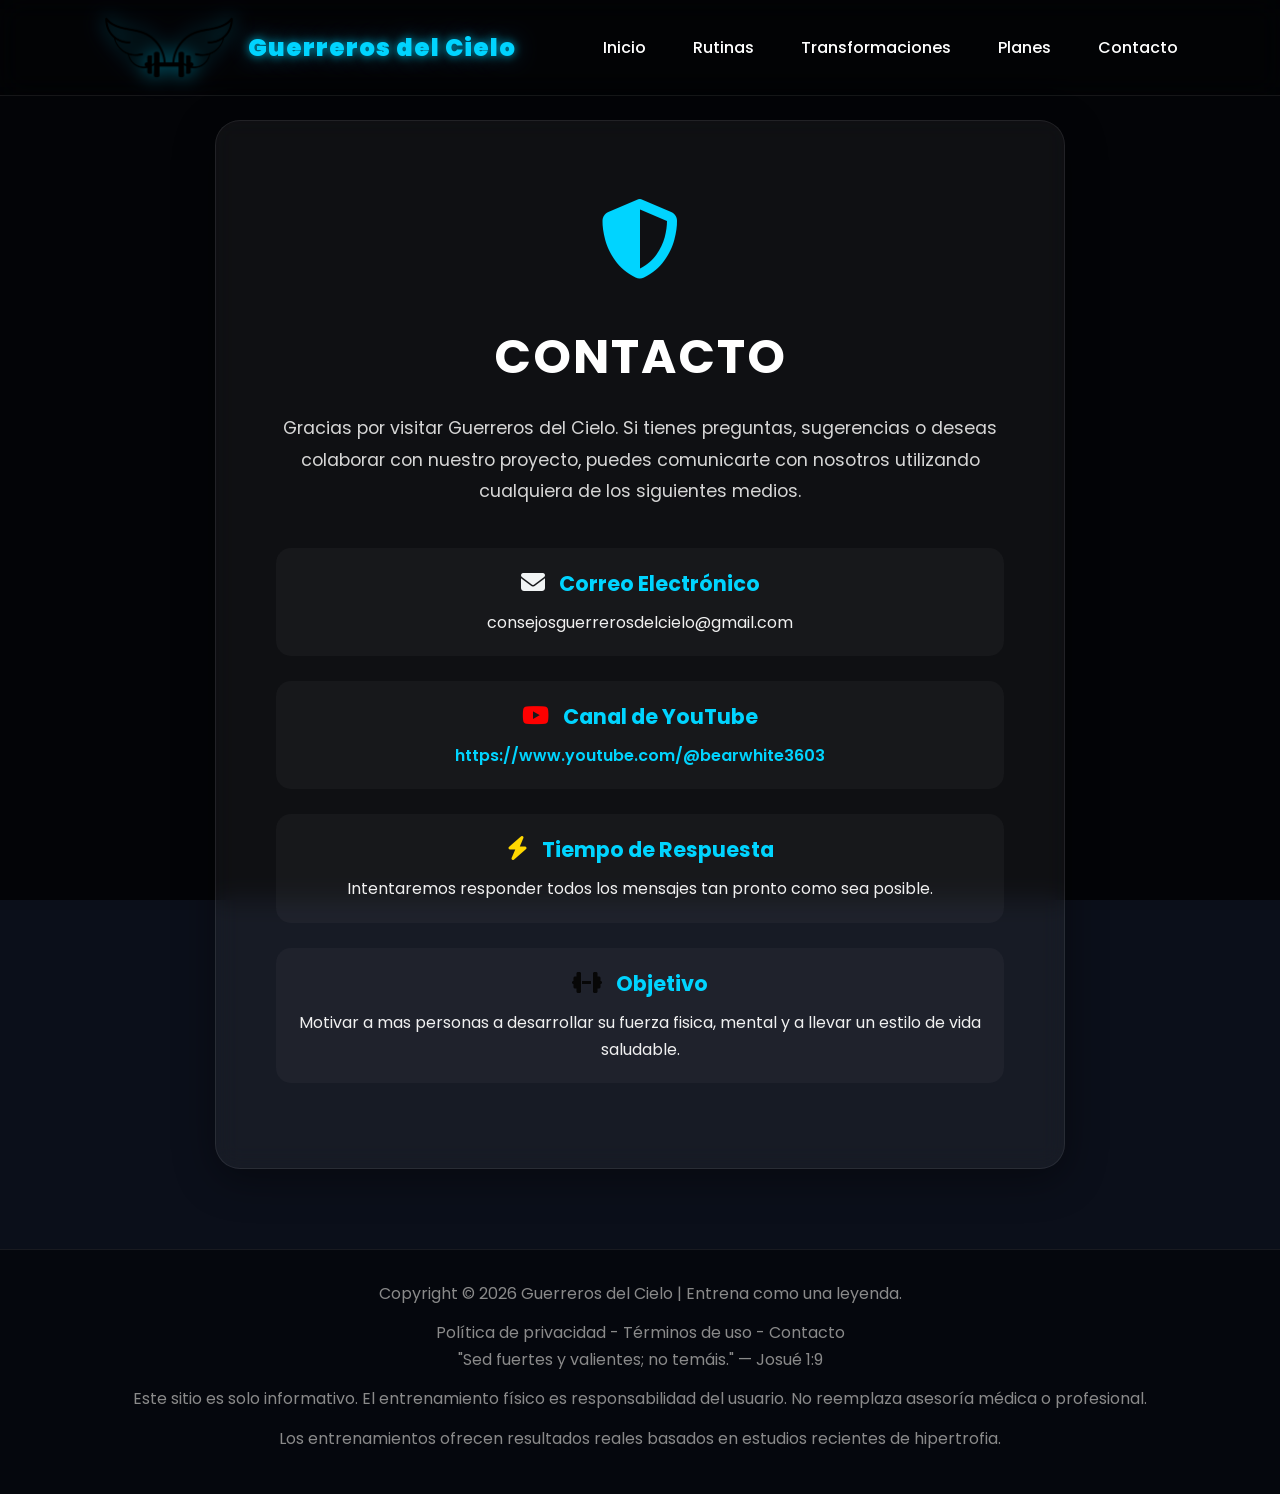
<file: contacto.html>
<!DOCTYPE html>
<html lang="es">

<head>

    <meta charset="UTF-8">

    <meta name="viewport" content="width=device-width, initial-scale=1.0">

    <title>Contacto | Guerreros del Cielo</title>

    <!-- Fuente -->
    <link href="https://fonts.googleapis.com/css2?family=Poppins:wght@300;400;500;700;900&display=swap" rel="stylesheet">

    <!-- CSS PRINCIPAL -->
    <link rel="stylesheet" href="style.css">

    <!-- CSS DE CONTACTO -->
    <link rel="stylesheet" href="contacto.css">
    
    <! -- Font Awesome -- >
    <link rel="stylesheet" href="https://cdnjs.cloudflare.com/ajax/libs/font-awesome/6.5.1/css/all.min.css">


</head>

<body>

    <!-- HEADER -->

    <header>

      <a href="index.html" class="logo">
    <img src="logo.png" alt="logo">
    <span>Guerreros del Cielo</span>
    </a>
        

        <nav>

            <a href="index.html">Inicio</a>

            <a href="rutinas.html">Rutinas</a>

            <a href="transformaciones.html">Transformaciones</a>

            <a href="index.html#planes">Planes</a>

            <a href="contacto.html">Contacto</a>

        </nav>

    </header>

    <!-- CONTACTO -->

    <section class="contact-page">

        <div class="contact-card">

          <div class="contact-icon">
                     <i class="fa-solid fa-shield-halved"></i>
            </div>

            <h1>Contacto</h1>

            <p class="subtitle">

                Gracias por visitar Guerreros del Cielo.

                Si tienes preguntas, sugerencias o deseas colaborar
                con nuestro proyecto, puedes comunicarte con nosotros
                utilizando cualquiera de los siguientes medios.

            </p>

            <div class="contact-item">

                <h3>
                    
                    
                        <i class="fa-solid fa-envelope"></i>
    Correo Electrónico


                </h3>

                <p>
                    consejosguerrerosdelcielo@gmail.com
                </p>

            </div>

            <div class="contact-item">
                
                
                <h3>
                
                    <i class="fa-brands fa-youtube"></i>
    Canal de YouTube
                
                </h3>
                
                <p>

                    <a href="https://www.youtube.com/@bearwhite3603"
                       target="_blank">

                        https://www.youtube.com/@bearwhite3603

                    </a>

                </p>

            </div>

            <div class="contact-item">

                <h3>

                    <i class="fa-solid fa-bolt"></i>
    Tiempo de Respuesta

                </h3>

                <p>

                    Intentaremos responder todos los mensajes
                    tan pronto como sea posible.

                </p>

            </div>

            <div class="contact-item">

                <h3>

                <i class="fa-solid fa-dumbbell"></i>
                Objetivo


                </h3>

                <p>

                    Motivar a mas personas a desarrollar su fuerza fisica, mental y a llevar un estilo de vida saludable.

                </p>

            </div>

        </div>

    </section>

    <!-- FOOTER -->

    <footer>

        <p>
            Copyright ©
            <span id="year"></span>
            Guerreros del Cielo | Entrena como una leyenda.
        </p>

        <div class="footer-links">

            <a href="#">Política de privacidad - </a>

            <a href="#">Términos de uso - </a>

            <a href="contacto.html">Contacto</a>

        </div>

        <p class="disclaimer">

            "Sed fuertes y valientes; no temáis." — Josué 1:9
        
        </p>

        <p class="disclaimer">

            Este sitio es solo informativo.
            El entrenamiento físico es responsabilidad del usuario.
            No reemplaza asesoría médica o profesional.

        </p>
        
       
            <p class="disclaimer">

            Los entrenamientos ofrecen resultados reales
            basados en estudios recientes de hipertrofia.

        </p>

    </footer>

    <!-- SCRIPT -->

    <script>

        let lastScroll = 0;

        window.addEventListener("scroll", function(){

            const header = document.querySelector("header");

            let currentScroll = window.pageYOffset;

            if(currentScroll > 50){

                header.classList.add("scrolled");

            }else{

                header.classList.remove("scrolled");

            }

            if(currentScroll > lastScroll && currentScroll > 200){

                header.style.transform = "translateY(-100%)";

            }else{

                header.style.transform = "translateY(0)";

            }

            lastScroll = currentScroll;

        });

        document.getElementById("year").textContent =
        new Date().getFullYear();

    </script>

</body>

</html>
</file>
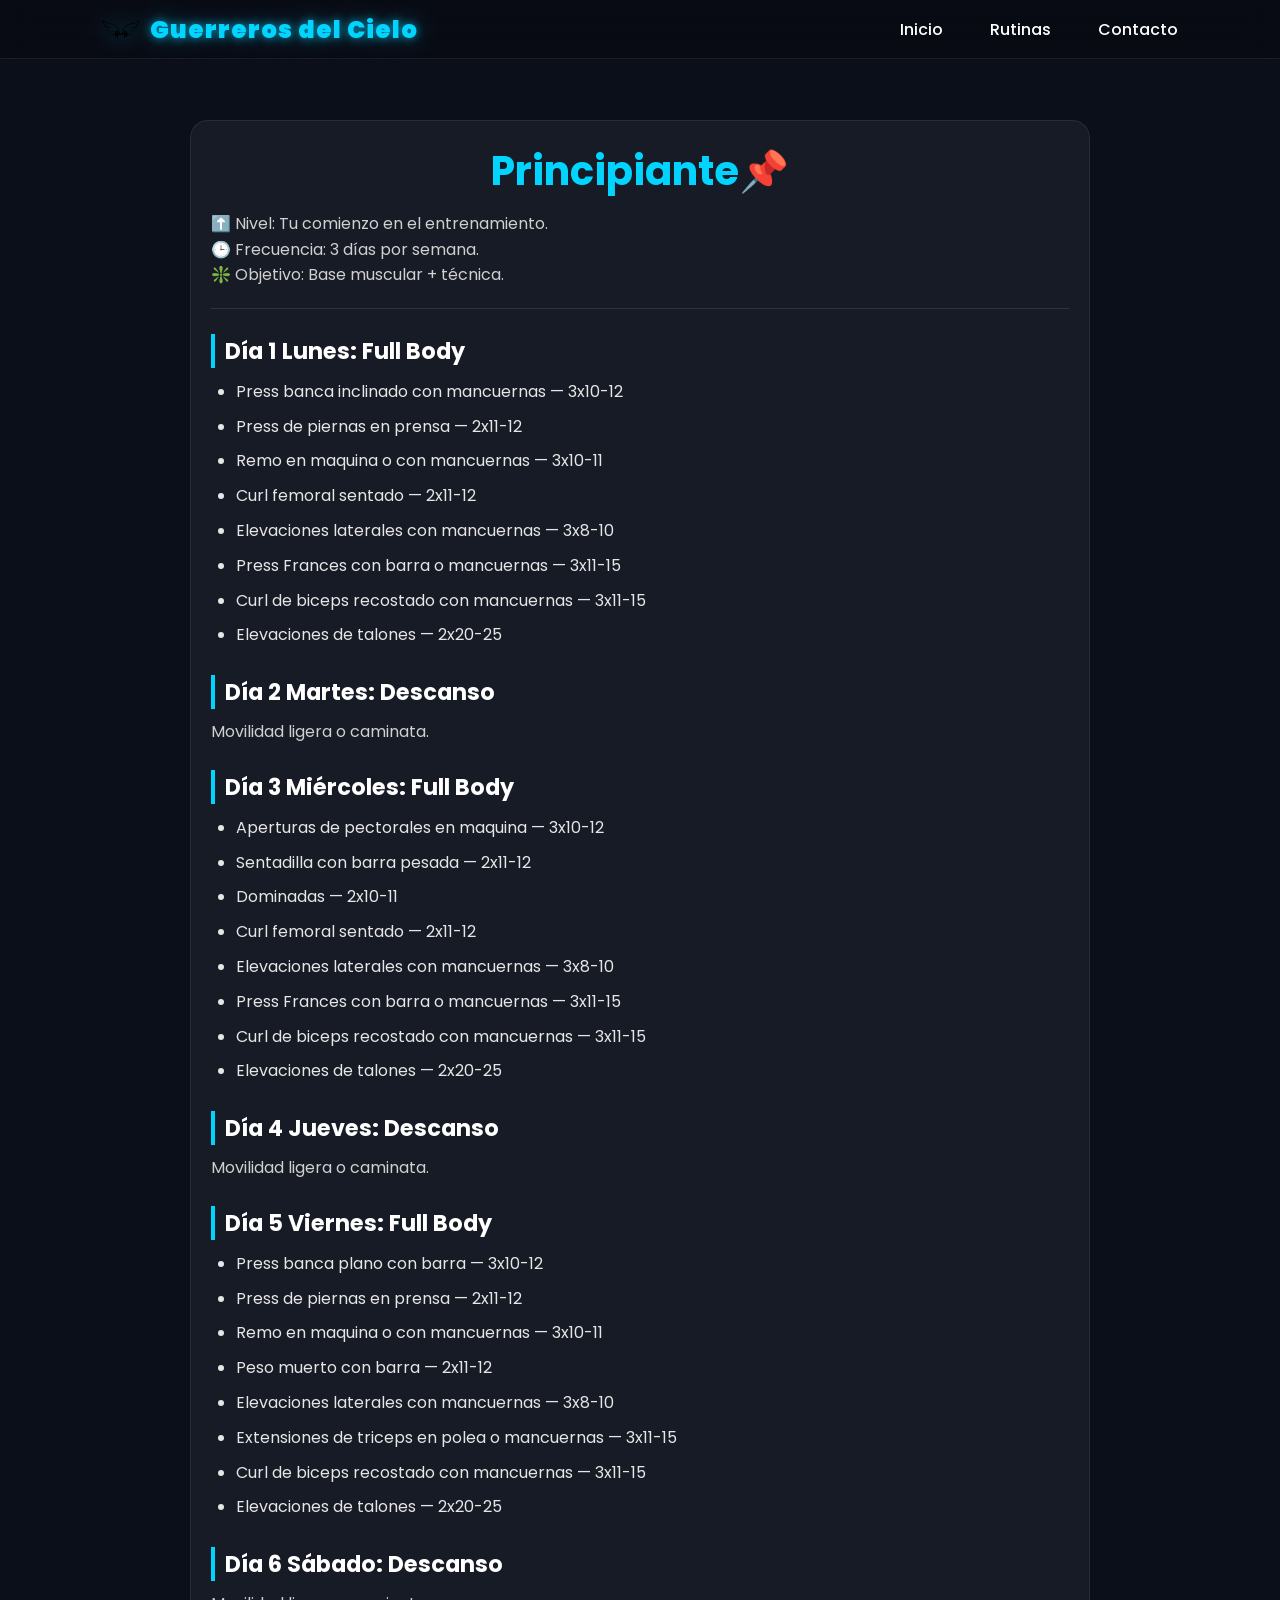
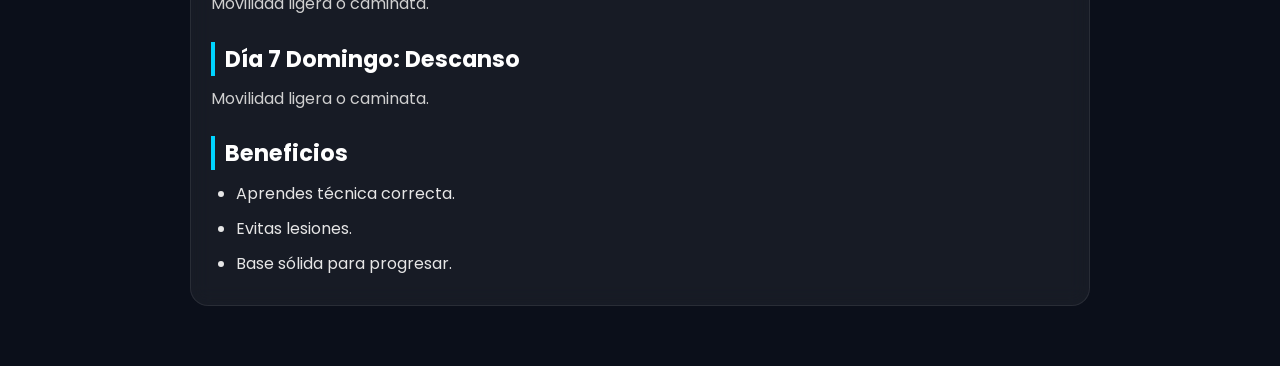
<file: principiante.html>
<!DOCTYPE html>
<html lang="es">

<head>
<meta charset="UTF-8">
<meta name="viewport" content="width=device-width, initial-scale=1.0">

<title>Plan Principiante</title>

<link href="https://fonts.googleapis.com/css2?family=Poppins:wght@300;400;500;700;900&display=swap" rel="stylesheet">
<link rel="stylesheet" href="union.css">
<link rel="stylesheet" href="style.css">

</head>

<body>

<header>
<a href="index.html" class="logo">
<img src="logo.png" alt="logo">
<span>Guerreros del Cielo</span>
</a>

<nav>
<a href="index.html">Inicio</a>
<a href="rutinas.html">Rutinas</a>
<a href="contacto.html">Contacto</a>
</nav>
</header>

<main class="plans-page">

<h1> Principiante📌 </h1>

<p>
 ⬆️ Nivel: Tu comienzo en el entrenamiento.<br>
 🕒 Frecuencia: 3 días por semana.<br>
 ❇️ Objetivo: Base muscular + técnica.
</p>

<hr>

<h2>Día 1 Lunes:  Full Body</h2>
<ul>
<li>Press banca inclinado con mancuernas — 3x10-12</li>
<li>Press de piernas en prensa — 2x11-12 </li>
<li>Remo en maquina o con mancuernas — 3x10-11</li>
<li>Curl femoral sentado — 2x11-12</li>
<li>Elevaciones laterales con mancuernas — 3x8-10</li>
<li>Press Frances con barra o mancuernas — 3x11-15</li>
<li>Curl de biceps recostado con mancuernas — 3x11-15</li>
<li>Elevaciones de talones — 2x20-25</li>

</ul>

<h2>Día 2 Martes:  Descanso</h2>
<p>Movilidad ligera o caminata.</p>

<h2>Día 3 Miércoles:  Full Body</h2>
<ul>
<li>Aperturas de pectorales en maquina — 3x10-12</li>
<li>Sentadilla con barra pesada — 2x11-12 </li>
<li>Dominadas — 2x10-11</li>
<li>Curl femoral sentado — 2x11-12</li>
<li>Elevaciones laterales con mancuernas — 3x8-10</li>
<li>Press Frances con barra o mancuernas — 3x11-15</li>
<li>Curl de biceps recostado con mancuernas — 3x11-15</li>
<li>Elevaciones de talones — 2x20-25</li>

</ul>

<h2>Día 4 Jueves:  Descanso</h2>
<p>Movilidad ligera o caminata.</p>

<h2>Día 5 Viernes:  Full Body</h2>
<ul>
<li>Press banca plano con barra — 3x10-12</li>
<li>Press de piernas en prensa — 2x11-12 </li>
<li>Remo en maquina o con mancuernas — 3x10-11</li>
<li>Peso muerto con barra — 2x11-12</li>
<li>Elevaciones laterales con mancuernas — 3x8-10</li>
<li>Extensiones de triceps en polea o mancuernas — 3x11-15</li>
<li>Curl de biceps recostado con mancuernas — 3x11-15</li>
<li>Elevaciones de talones — 2x20-25</li>
</ul>

<h2>Día 6 Sábado:  Descanso</h2>
<p>Movilidad ligera o caminata.</p>

<h2>Día 7 Domingo:  Descanso</h2>
<p>Movilidad ligera o caminata.</p>

<h2>Beneficios</h2>
<ul>
<li>Aprendes técnica correcta.</li>
<li>Evitas lesiones.</li>
<li>Base sólida para progresar.</li>
</ul>

</main>

</body>
</html>
</file>
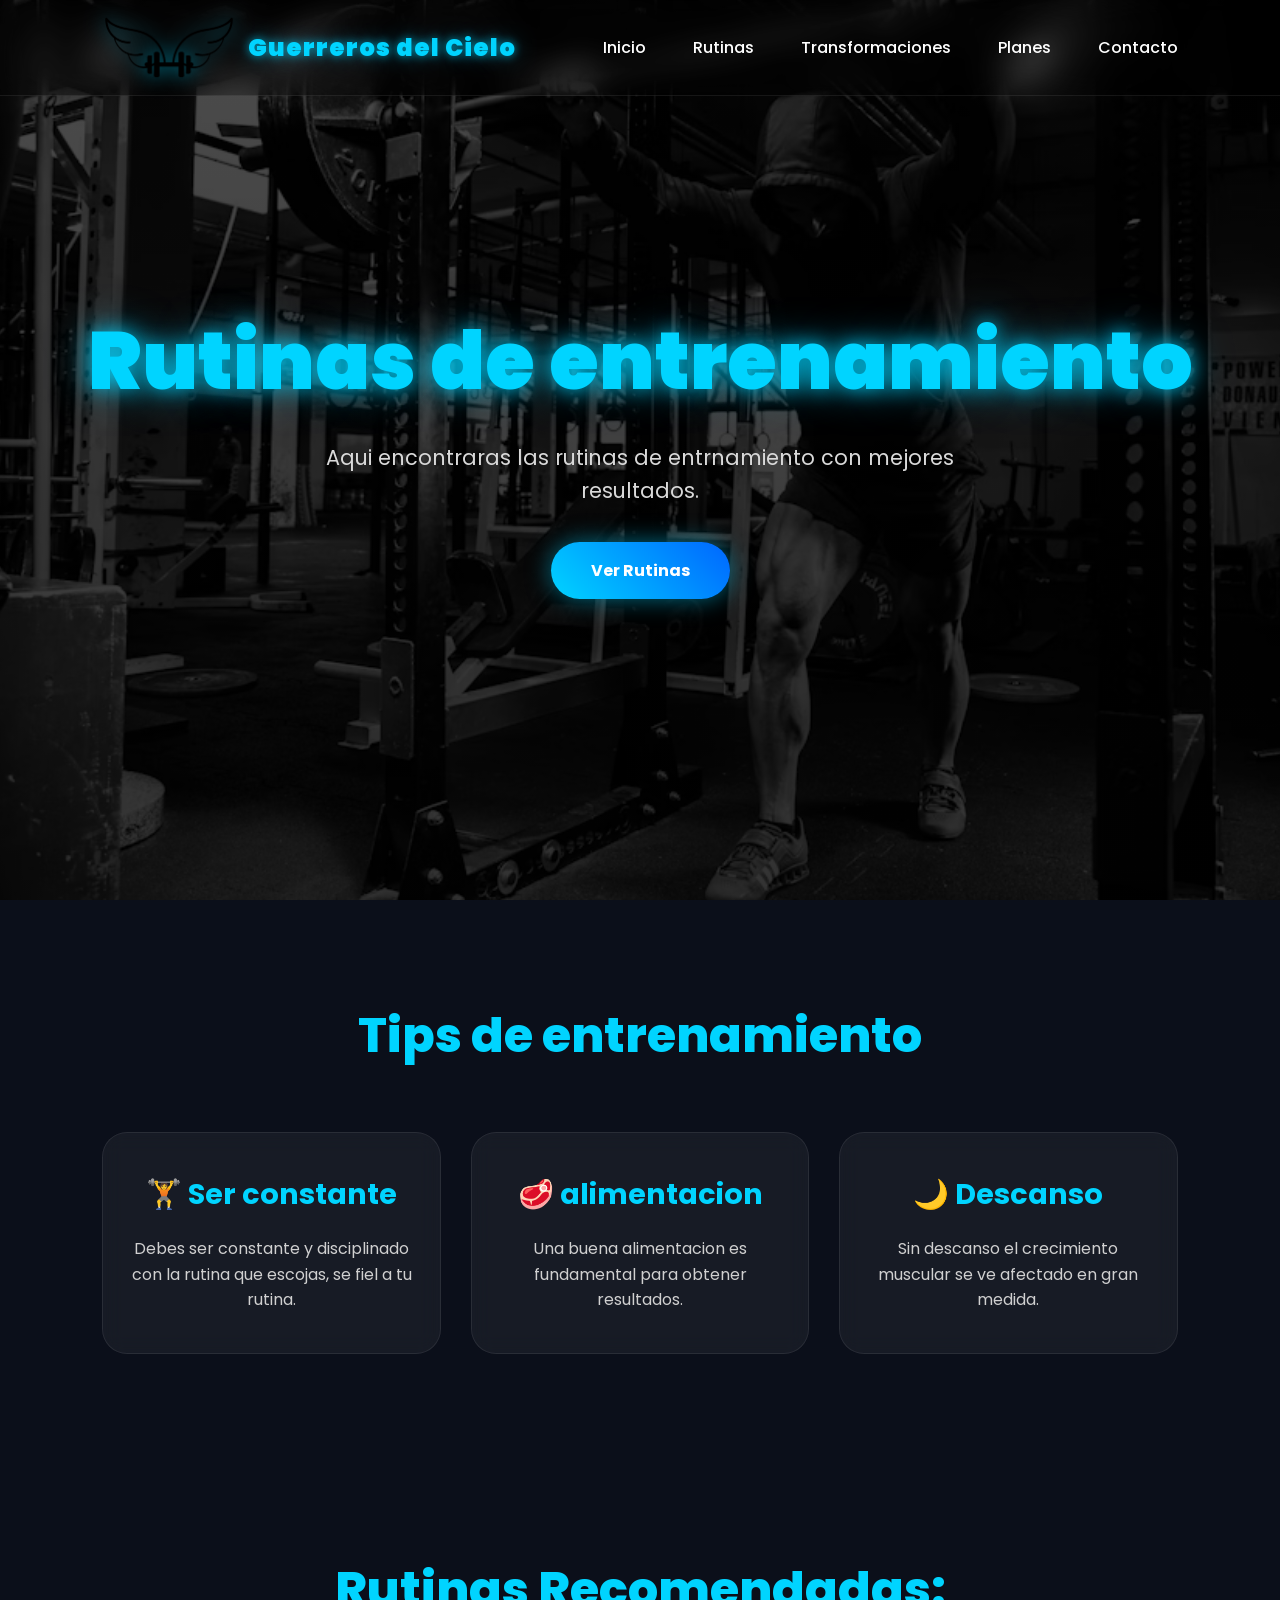
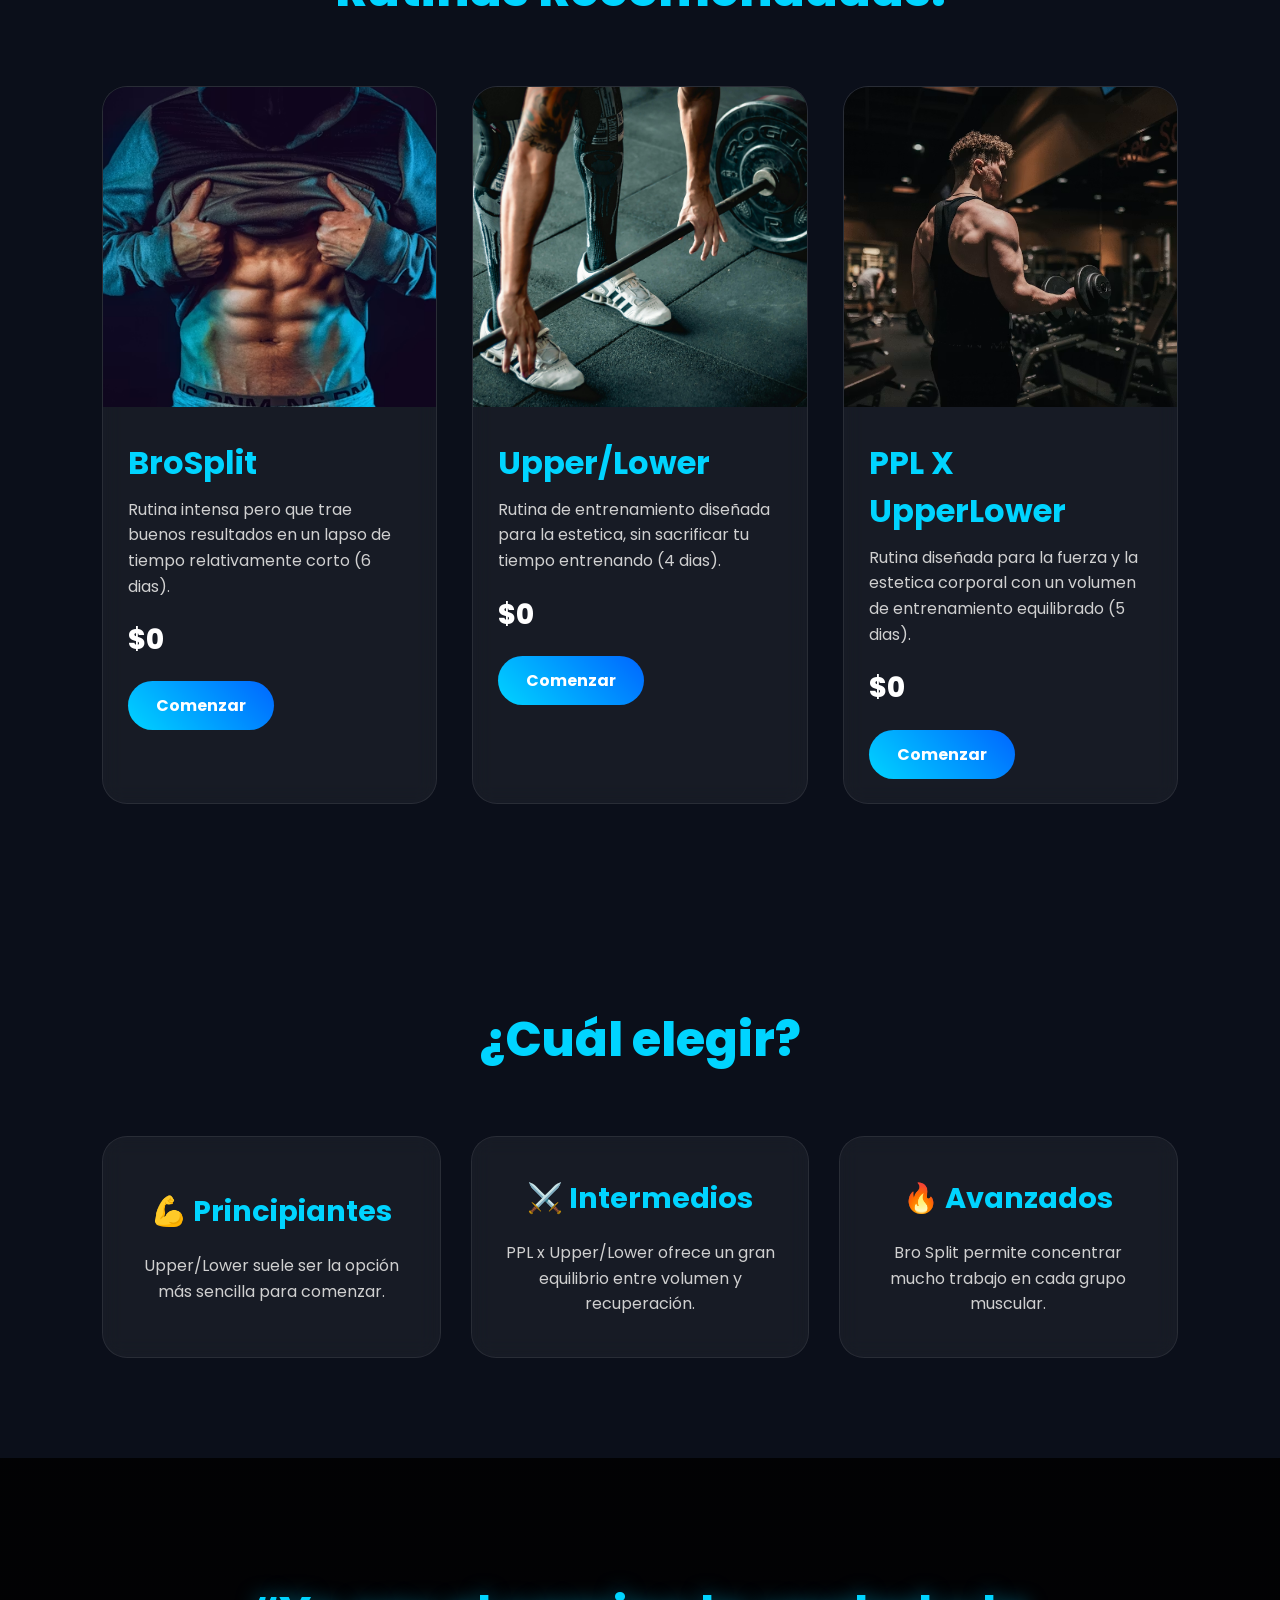
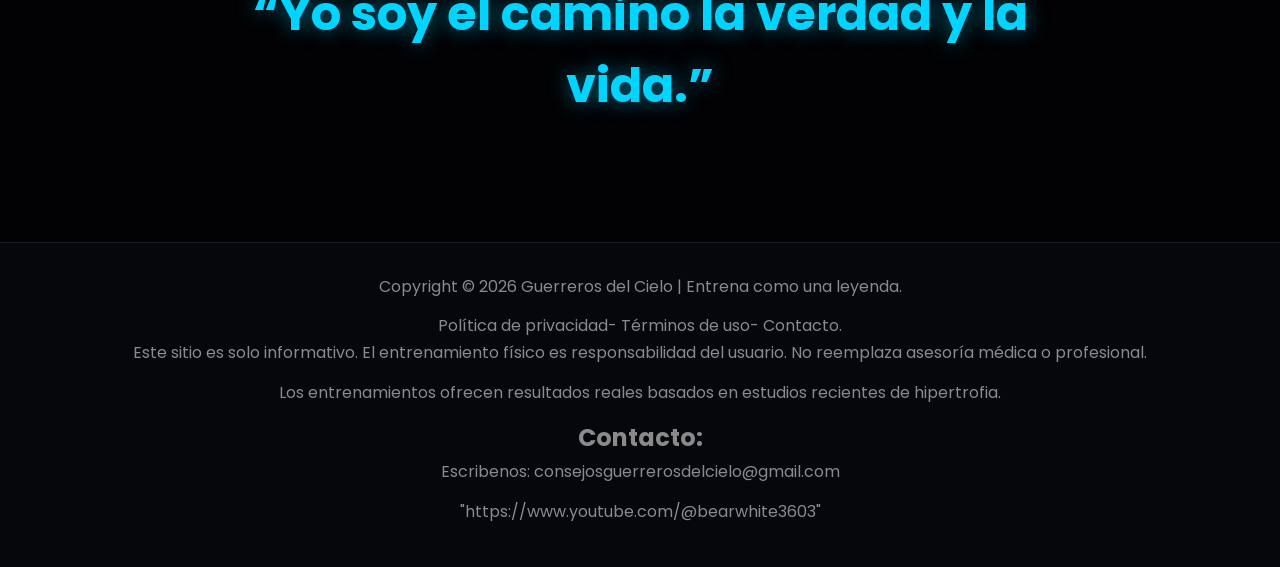
<file: rutinas.html>
<!DOCTYPE html>
<html lang="es">

<head>
    <meta charset="UTF-8">
    <meta name="viewport" content="width=device-width, initial-scale=1.0">

    <title>Guerreros del Cielo</title>

    <!-- Fuente -->
    <link href="https://fonts.googleapis.com/css2?family=Poppins:wght@300;400;500;700;900&display=swap" rel="stylesheet">

    <!-- CSS -->
    <link rel="stylesheet" href="style.css">
    <link rel="stylesheet" href="rutinas.css">

</head>


<body>

    <!-- HEADER -->
    <header>
         
        <a href="index.html" class="logo">
    <img src="logo.png" alt="logo">
    <span>Guerreros del Cielo</span>
    </a>
        

        <nav>
            <a href="index.html">Inicio</a>
            <a href="rutinas.html">Rutinas</a>
            <a href="transformaciones.html">Transformaciones</a>
            <a href="index.html#planes">Planes</a>
            <a href="contacto.html">Contacto</a>
        </nav>

    </header>

    <!-- HERO -->
    <section class="hero">

        <div class="hero-content">

            <h1>Rutinas de entrenamiento</h1>

            <p>
               Aqui encontraras las rutinas de entrnamiento con mejores resultados.
            </p>

            <a href="rutinas2.html" class="hero-btn">Ver Rutinas</a>

        </div>

    </section>

    <!-- BENEFICIOS -->
    <section class="features">

        <h2 class="section-title">Tips de entrenamiento</h2>

        <div class="feature-grid">

            <div class="feature-card">
                <h3>🏋️ Ser constante</h3>

                <p>
                    Debes ser constante y disciplinado con la rutina que escojas, se fiel a tu rutina.
                </p>
            </div>

            <div class="feature-card">
                <h3> 🥩 alimentacion</h3>

                <p>
                    Una buena alimentacion es fundamental para obtener resultados.
                </p>
            </div>

            <div class="feature-card">
                <h3> 🌙 Descanso </h3>

                <p>
                    Sin descanso el crecimiento muscular se ve afectado en gran medida.
                </p>
            </div>

        </div>

    </section>

    <!-- PLANES -->
    <section id="rutinas-recomendadas" class="plans">
        
    <h2 class="section-title">Rutinas Recomendadas:</h2>

        <div class="plan-grid">

            <!-- PLAN 1 -->
            <div class="card">

                <img src="imagen.avif" alt="Entrenamiento">

                <div class="card-content">

                    <h3>BroSplit</h3>

                    <p>
                        Rutina intensa pero que trae buenos resultados en un lapso de tiempo relativamente corto (6 dias).
                    </p>

                    <div class="price">$0</div>

                    <a href="BROSPLIT.HTML" class="buy-btn">Comenzar</a>

                </div>

            </div>

            <!-- PLAN 2 -->
            <div class="card">

                <img src="Ejemplo.jpg" alt="Gym">

                <div class="card-content">

                    <h3>Upper/Lower</h3>

                    <p>
                        Rutina de entrenamiento diseñada para la estetica, sin sacrificar tu tiempo entrenando (4 dias).
                    </p>

                    <div class="price">$0</div>

                    <a href="UPPERLOWER.HTML" class="buy-btn">Comenzar</a>

                </div>

            </div>

            <!-- PLAN 3 -->
            <div class="card">

                <img src="imagen3.avif" alt="Fitness">

                <div class="card-content">

                    <h3>PPL X UpperLower</h3>

                    <p>
                        Rutina diseñada para la fuerza y la estetica corporal con un volumen de entrenamiento equilibrado (5 dias).
                    </p>

                    <div class="price">$0</div>

                    <a href="PPL.HTML" class="buy-btn">Comenzar</a>

                </div>

            </div>

        </div>

    </section>
<section class="features">

    <h2 class="section-title">¿Cuál elegir?</h2>

    <div class="feature-grid">

        <div class="feature-card">
            <h3> 💪 Principiantes</h3>
            <p>Upper/Lower suele ser la opción más sencilla para comenzar.</p>
        </div>

        <div class="feature-card">
            <h3>⚔️ Intermedios</h3>
            <p>PPL x Upper/Lower ofrece un gran equilibrio entre volumen y recuperación.</p>
        </div>

        <div class="feature-card">
            <h3> 🔥 Avanzados</h3>
            <p>Bro Split permite concentrar mucho trabajo en cada grupo muscular.</p>
        </div>

    </div>

</section>
    <!-- FRASE -->
    <section class="quote-section">

        <h2>
            “Yo soy el camino la verdad y la vida.”
        </h2>

    </section>

    <!-- FOOTER -->
  
    <footer>

    <p>  Copyright © <span id="year"></span> Guerreros del Cielo | Entrena como una leyenda. </p>

    <div class="footer-links">
        <a href="#">Política de privacidad- </a>
        <a href="#">Términos de uso- </a>
        <a href="#">Contacto. </a>
    </div>

    <p class="disclaimer">
        Este sitio es solo informativo. El entrenamiento físico es responsabilidad del usuario. 
        No reemplaza asesoría médica o profesional.
    </p>
    
    <p class="disclaimer">
        Los entrenamientos ofrecen resultados reales basados en estudios recientes de hipertrofia.
    </p>

    <section id="contacto">
    
        <h2> Contacto: </h2>
    
    <p>Escribenos: consejosguerrerosdelcielo@gmail.com</p>
    
    <a href="https://www.youtube.com/@bearwhite3603" target="_blank"> "https://www.youtube.com/@bearwhite3603" </a>
    
    </p>

    

</section>

</footer>

   
    </div>

</section>

    <script>
let lastScroll = 0;

window.addEventListener("scroll", function(){
    
    const header = document.querySelector("header");
    let currentScroll = window.pageYOffset;

    if(currentScroll > 50){
        header.classList.add("scrolled");
    } else {
        header.classList.remove("scrolled");
    }

    if(currentScroll > lastScroll && currentScroll > 200){
        header.style.transform = "translateY(-100%)";
    } else {
        header.style.transform = "translateY(0)";
    }

    lastScroll = currentScroll;
});

document.getElementById("year").textContent =new Date().getFullYear();

</script>
</body>
</html>
</file>
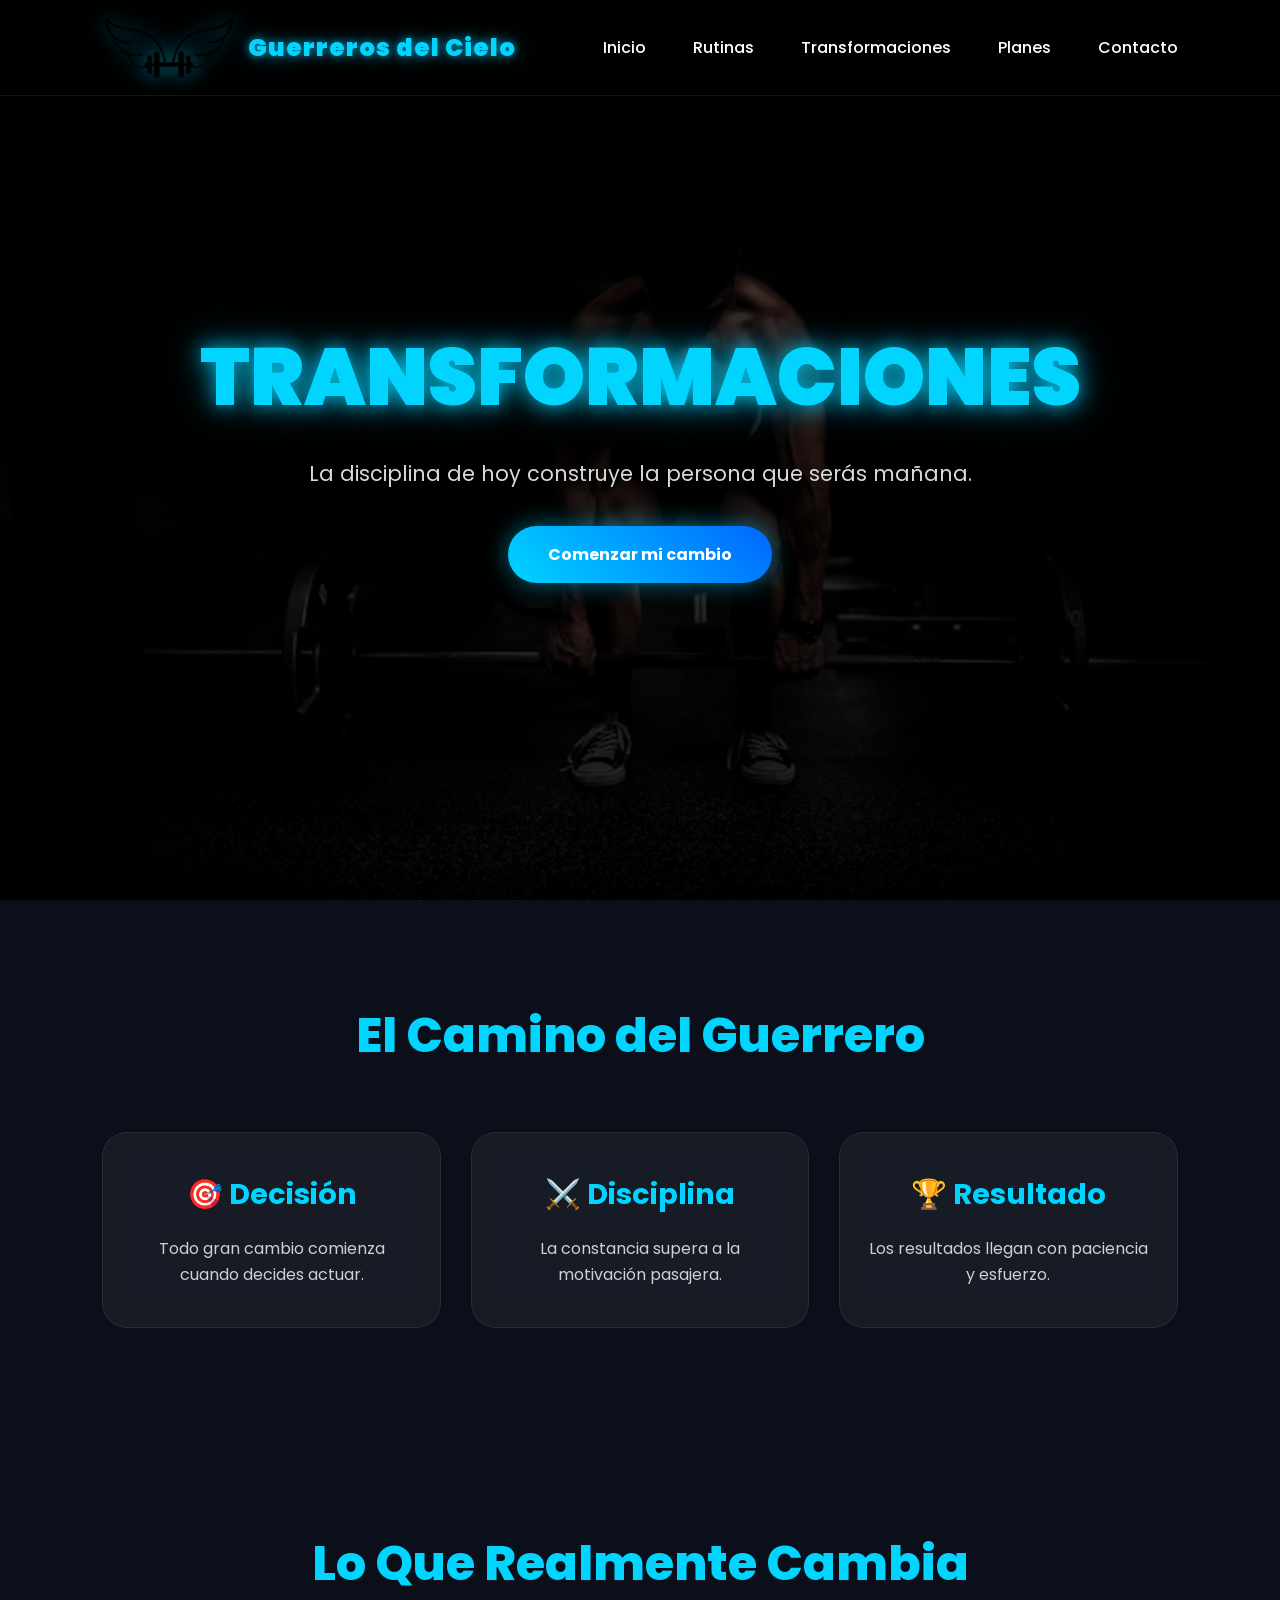
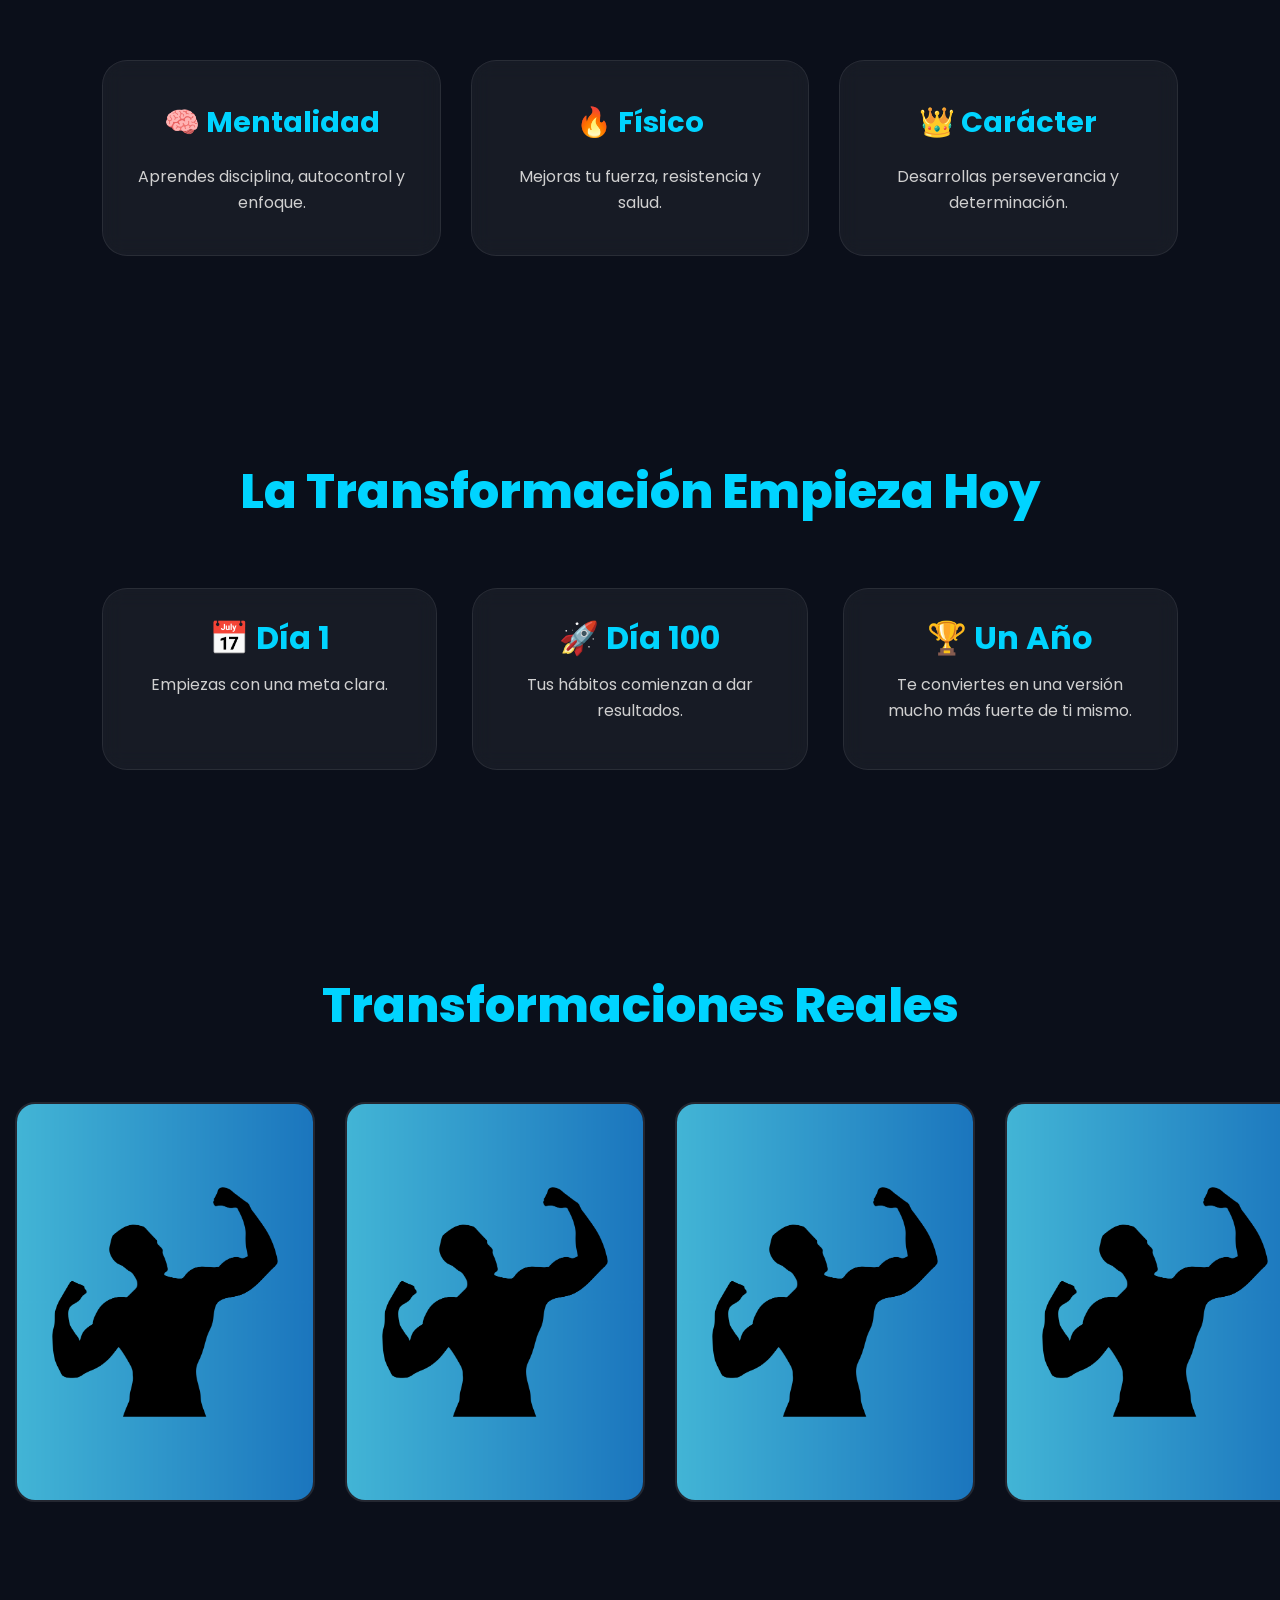
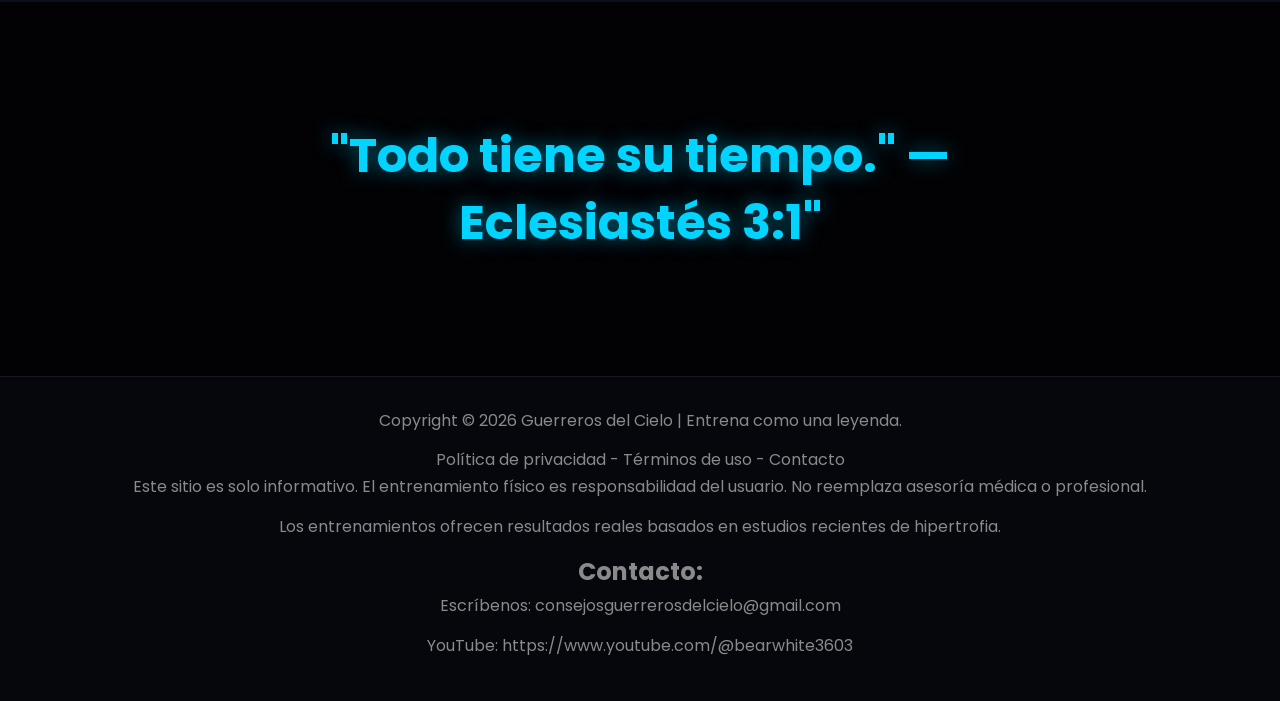
<file: transformaciones.html>
<!DOCTYPE html>
<html lang="es">

<head>
    <meta charset="UTF-8">
    <meta name="viewport" content="width=device-width, initial-scale=1.0">

    <title>Transformaciones | Guerreros del Cielo</title>

    <link href="https://fonts.googleapis.com/css2?family=Poppins:wght@300;400;500;700;900&display=swap" rel="stylesheet">

    <link rel="stylesheet" href="style.css">
    <link rel="stylesheet" href="transformaciones.css">

</head>

<body>

    <!-- HEADER -->
    <header>
 
        <a href="index.html" class="logo">
    <img src="logo.png" alt="logo">
    <span>Guerreros del Cielo</span>
    </a>

        <nav>
            <a href="index.html">Inicio</a>
            <a href="rutinas.html">Rutinas</a>
            <a href="transformaciones.html">Transformaciones</a>
            <a href="index.html#planes">Planes</a>
            <a href="contacto.html">Contacto</a>
       
        </nav>

    </header>

    <!-- HERO -->
    <section class="hero">

        <div class="hero-content">

            <h1>TRANSFORMACIONES</h1>

            <p>
                La disciplina de hoy construye la persona que serás mañana.
            </p>

                    <a href="rutinas.html#rutinas-recomendadas" class="hero-btn">
                        Comenzar mi cambio
                </a>
        </div>

    </section>

    <!-- ETAPAS -->
    <section class="features">

        <h2 class="section-title">El Camino del Guerrero</h2>

        <div class="feature-grid">

            <div class="feature-card">
                <h3> 🎯 Decisión</h3>
                <p>
                    Todo gran cambio comienza cuando decides actuar.
                </p>
            </div>

            <div class="feature-card">
                <h3>⚔️ Disciplina</h3>
                <p>
                    La constancia supera a la motivación pasajera.
                </p>
            </div>

            <div class="feature-card">
                <h3>🏆 Resultado</h3>
                <p>
                    Los resultados llegan con paciencia y esfuerzo.
                </p>
            </div>

        </div>

    </section>

    <!-- CAMBIOS -->
    <section class="features">

        <h2 class="section-title">Lo Que Realmente Cambia</h2>

        <div class="feature-grid">

            <div class="feature-card">
                <h3>🧠 Mentalidad</h3>
                <p>
                    Aprendes disciplina, autocontrol y enfoque.
                </p>
            </div>

            <div class="feature-card">
                <h3>🔥 Físico</h3>
                <p>
                    Mejoras tu fuerza, resistencia y salud.
                </p>
            </div>

            <div class="feature-card">
                <h3>👑 Carácter</h3>
                <p>
                    Desarrollas perseverancia y determinación.
                </p>
            </div>

        </div>

    </section>

    <!-- PROGRESO -->
    <section class="plans">

        <h2 class="section-title">La Transformación Empieza Hoy</h2>

        <div class="plan-grid">

            <div class="card">

                <div class="card-content">

                    <h3>📅 Día 1</h3>

                    <p>
                        Empiezas con una meta clara.
                    </p>

                </div>

            </div>

            <div class="card">

                <div class="card-content">

                    <h3>🚀 Día 100</h3>

                    <p>
                        Tus hábitos comienzan a dar resultados.
                    </p>

                </div>

            </div>

            <div class="card">

                <div class="card-content">

                    <h3>🏆 Un Año</h3>

                    <p>
                        Te conviertes en una versión mucho más fuerte de ti mismo.
                    </p>

                </div>

            </div>

        </div>

    </section>

    <section class="gallery-section">

    <h2 class="section-title">Transformaciones Reales</h2>

    <div class="slider">

        <div class="slide-track">

            <img src="cambio.png" alt="Transformación 1">
            <img src="cambio.png" alt="Transformación 2">
            <img src="cambio.png" alt="Transformación 3">
            <img src="cambio.png" alt="Transformación 4">
            <img src="cambio.png" alt="Transformación 5">

            <!-- Repetidas para bucle infinito -->
            <img src="cambio.png" alt="Transformación 1">
            <img src="cambio.png" alt="Transformación 2">
            <img src="cambio.png" alt="Transformación 3">
            <img src="cambio.png" alt="Transformación 4">
            <img src="cambio.png" alt="Transformación 5">

        </div>

    </div>

    </section>
   
<!-- FRASE -->
    <section class="quote-section">

        <h2>
            "Todo tiene su tiempo." — Eclesiastés 3:1"
        </h2>

    </section>

    <!-- FOOTER -->
    <footer>

        <p>
            Copyright © <span id="year"></span>
            Guerreros del Cielo | Entrena como una leyenda.
        </p>

        <div class="footer-links">
            <a href="#">Política de privacidad - </a>
            <a href="#">Términos de uso - </a>
            <a href="#contacto">Contacto</a>
        </div>

        <p class="disclaimer">
            Este sitio es solo informativo. El entrenamiento físico es responsabilidad del usuario.
            No reemplaza asesoría médica o profesional.
        </p>

        <p class="disclaimer">
            Los entrenamientos ofrecen resultados reales basados en estudios recientes de hipertrofia.
        </p>

         <!-- CONTACTO -->
    <div class="contacto-footer">

        <h2> Contacto: </h2>

        <p>
            Escríbenos: consejosguerrerosdelcielo@gmail.com
        </p>

        <p>
            YouTube:
            <a href="https://www.youtube.com/@bearwhite3603" target="_blank">
                https://www.youtube.com/@bearwhite3603
                
            </a>
        </p>

    </section>

    </footer>

    <!-- SCRIPT -->
    
    <script>

    let lastScroll = 0;

    window.addEventListener("scroll", function(){

        const header = document.querySelector("header");
        let currentScroll = window.pageYOffset;

        if(currentScroll > 50){
            header.classList.add("scrolled");
        } else {
            header.classList.remove("scrolled");
        }

        if(currentScroll > lastScroll && currentScroll > 200){
            header.style.transform = "translateY(-100%)";
        } else {
            header.style.transform = "translateY(0)";
        }

        lastScroll = currentScroll;

    });

    document.getElementById("year").textContent =
    new Date().getFullYear();

    </script>

</body>
</html>
</file>
<file: style.css>
/* =========================
RESET
========================= */
*{
margin:0;
padding:0;
box-sizing:border-box;
}

/* =========================
BODY
========================= */
body{
font-family:'Poppins', sans-serif;
background:#0b0f1a;
color:white;
overflow-x:hidden;
}

/* =========================
HEADER
========================= */
header{
position:fixed;
top:0;
left:0;
width:100%;
z-index:1000;

display:flex;  
justify-content:space-between;  
align-items:center;  

padding: 10px 8%;  
background:rgba(0,0,0,0.25);  
backdrop-filter:blur(14px);  

border-bottom:1px solid rgba(255,255,255,0.08);  

transition:0.4s ease;

}

/* EFECTO AL SCROLL */
header.scrolled{
padding:10px 8%;
background:rgba(0,0,0,0.85);
box-shadow:0 15px 40px rgba(0,0,0,0.5);
}

/* LOGO CON EFECTO */
.logo{
display:flex;
align-items:center;
gap:12px;
flex-shrink:0;
}

/* LOGO IMG */
.logo img{
height:75px;
width:auto;
display:block;

transition:0.4s ease;  

filter: drop-shadow(0 0 10px rgba(0,212,255,0.6));

}

/* EFECTO HOVER LOGO */
.logo img:hover{
transform:scale(1.08) rotate(-1deg);
filter: drop-shadow(0 0 20px rgba(0,212,255,0.9));
}

/* TEXTO LOGO */
.logo span{
font-size:1.5rem;
font-weight:900;
color:#00d4ff;

text-shadow:  
0 0 10px rgba(0,212,255,0.7),  
0 0 25px rgba(0,212,255,0.4);  

letter-spacing:1px;

}

/* NAV */
nav{
display:flex;
gap:22px;
align-items:center;
}

/* LINKS */
nav a{
position:relative;

text-decoration:none;  
color:white;  
font-weight:500;  

transition:0.3s;  
padding:5px 0;

}

/* HOVER NEÓN */
nav a:hover{
color:#00d4ff;
transform:translateY(-2px);
}

/* SUBRAYADO ANIMADO */
nav a::after{
content:"";
position:absolute;
left:0;
bottom:-3px;

width:0%;  
height:2px;  

background:#00d4ff;  

transition:0.3s ease;

}

nav a:hover::after{
width:100%;
}

/* EFECTO CLICK SUAVE */
nav a:active{
transform:scale(0.95);
}

/* RESPONSIVE */
@media(max-width:768px){

nav{  
    display:none; /* luego podemos hacer menú hamburguesa */  
}  

.logo img{  
    height:60px;  
}  

.logo span{  
    font-size:1.2rem;  
}

}

nav a{

text-decoration:none;  
color:white;  
margin-left:25px;  
font-weight:500;  
transition:0.3s;  
position:relative;

}

nav a::after{

content:"";  
position:absolute;  
left:0;  
bottom:-6px;  
width:0;  
height:2px;  
background:#00d4ff;  
transition:0.3s;

}

nav a:hover::after{
width:100%;
}

/* =========================
HERO
========================= */
.hero{
height:100vh;

display:flex;  
justify-content:center;  
align-items:center;  
text-align:center;  
padding:20px;  

background:  
linear-gradient(rgba(0,0,0,0.7), rgba(0,0,0,0.8)),  
url('https://images.unsplash.com/photo-1517838277536-f5f99be501cd?q=80&w=1600&auto=format&fit=crop');  

background-size:cover;  
background-position:center;

}

.hero-content h1{
font-size:5rem;
font-weight:900;
margin-bottom:20px;

color:#00d4ff;  

text-shadow:  
0 0 20px rgba(0,212,255,0.8),  
0 0 40px rgba(0,212,255,0.5);

}

.hero-content p{
max-width:700px;
margin:auto;

font-size:1.3rem;  
color:#d9d9d9;  

line-height:1.6;

}

/* =========================
HERO BUTTON
========================= */
.hero-btn{
display:inline-block;

margin-top:35px;  
padding:16px 40px;  

border-radius:50px;  

background:linear-gradient(45deg,#00d4ff,#0066ff);  

color:white;  
text-decoration:none;  
font-weight:700;  

transition:0.4s;  

box-shadow:0 0 25px rgba(0,212,255,0.5);

}

.hero-btn:hover{
transform:scale(1.08);

box-shadow:  
0 0 30px rgba(0,212,255,0.8),  
0 0 60px rgba(0,212,255,0.4);

}

/* =========================
SECTIONS
========================= */
.features,
.plans{
padding:100px 8%;
}

.section-title{
text-align:center;

font-size:3rem;  
font-weight:800;  

margin-bottom:60px;  

color:#00d4ff;

}

/* =========================
FEATURES
========================= */
.feature-grid{
display:grid;

grid-template-columns:  
repeat(auto-fit,minmax(250px,1fr));  

gap:30px;

}

.feature-card{

background:rgba(255,255,255,0.05);  

padding:40px 20px;  

border-radius:25px;  
  
display:flex;  
  
flex-direction:column;  
  
align-items:center;  

justify-content:center;  
 
text-align:center;  

padding:40px 25px;  

transition:0.4s;  

border:1px solid rgba(255,255,255,0.08);  

backdrop-filter:blur(10px);

}

.feature-card:hover{
transform:translateY(-10px);

box-shadow:  
0 10px 30px rgba(0,212,255,0.25);

}

.feature-card h3{
font-size:1.8rem;

margin-bottom:20px;  

color:#00d4ff;

}

.feature-card p{
color:#d0d0d0;

line-height:1.6;

}

/* =========================
PLANS GRID
========================= */
.plan-grid{
display:grid;

grid-template-columns:  
repeat(auto-fit,minmax(300px,1fr));  

gap:35px;

}

/* =========================
CARD
========================= */
.card{
background:rgba(255,255,255,0.05);

border-radius:25px;  

overflow:hidden;  

transition:0.4s;  

border:1px solid rgba(255,255,255,0.08);  

backdrop-filter:blur(10px);

}

.card:hover{
transform:translateY(-12px);

box-shadow:  
0 15px 35px rgba(0,212,255,0.3);

}

/* =========================
CARD IMAGE
========================= */
.card img{
width:100%;
height:320px;

object-fit:cover;  

transition:0.5s;

}

.card:hover img{
transform:scale(1.05);
}

/* =========================
CARD CONTENT
========================= */
.card-content{
padding:25px;
}

.card-content h3{
font-size:2rem;

margin-bottom:10px;  

color:#00d4ff;

}

.card-content p{
color:#d0d0d0;

line-height:1.6;  

margin-bottom:20px;

}

/* =========================
PRICE
========================= */
.price{
font-size:1.7rem;
font-weight:800;
}

/* =========================
BUTTON
========================= */
.buy-btn{
display:inline-block;

margin-top:20px;  

padding:12px 28px;  

border-radius:30px;  

text-decoration:none;  

background:  
linear-gradient(45deg,#00d4ff,#0066ff);  

color:white;  
font-weight:700;  

transition:0.3s;

}

.buy-btn:hover{
transform:scale(1.05);

box-shadow:  
0 0 20px rgba(0,212,255,0.5);

}

/* =========================
QUOTE SECTION
========================= */
.quote-section{
padding:120px 20px;

text-align:center;  

background:  
linear-gradient(rgba(0,0,0,0.85), rgba(0,0,0,0.85)),  
url('https://images.unsplash.com/photo-1518611012118-fb0f2d5d1b16?q=80&w=1600&auto=format&fit=crop');  

background-size:cover;  
background-position:center;

}

.quote-section h2{
font-size:3rem;

max-width:900px;  
margin:auto;  

color:#00d4ff;  

text-shadow:  
0 0 20px rgba(0,212,255,0.5);

}

/* =========================
FOOTER
========================= */
footer{
padding:30px;

text-align:center;  

background:#05070d;  

border-top:1px solid rgba(255,255,255,0.08);  

color:#8a8a8a;  

line-height:1.7; /* espacio entre lineas de bloques de texto */

}

footer p{

margin-bottom:12px;

}
/* =========================
RESPONSIVE
========================= */
@media(max-width:900px){

.hero-content h1{  
    font-size:3rem;  
}  

.section-title{  
    font-size:2.3rem;  
}  

.quote-section h2{  
    font-size:2rem;  
}  

nav{  
    display:none;  
}  
 
.footer-links{  
margin-top:15px 0;

}

.footer-links a{
margin:0 10px;
color:#8a8a8a;
text-decoration:none;
font-size:0.9rem;
transition:0.3s;
}

.footer-links a:hover{
color:#00d4ff;
}

/* AVISO LEGAL */
.disclaimer{
margin-top:20px;
font-size:0.8rem;
color:#666;
max-width:700px;
margin-left:auto;
margin-right:auto;
line-height:1.6;
}

}

a{
text-decoration: none;
color: inherit;
} 
.menu-toggle{
    display:none;
    font-size:2rem;
    cursor:pointer;
    color:white;
}

@media(max-width:768px){

    .menu-toggle{
        display:block;
    }

    nav{
        display:none;
        position:absolute;
        top:100%;
        left:0;
        width:100%;
        background:#111;
        flex-direction:column;
        padding:20px;
        gap:15px;
    }

    nav.active{
        display:flex;
    }
}
</file>
<file: contacto.css>
/* =========================
   PAGINA DE CONTACTO
========================= */

.contact-page{

     min-height:100vh;

    display:flex;

    justify-content:center;

    align-items:center;

    padding:120px 20px 80px;

    background:
    linear-gradient(
        rgba(0,0,0,0.75),
        rgba(0,0,0,0.75)
    ),
    url("https://images.unsplash.com/photo-1534438327276-14e5300c3a48?q=80&w=1600&auto=format&fit=crop");

    background-size:cover;

    background-position:center;

    background-attachment:fixed;

}

/* TARJETA */

.contact-card{

    width:100%;

    max-width:850px;

    padding:60px;

    text-align:center;

    border-radius:25px;

    background:rgba(255,255,255,0.05);

    backdrop-filter:blur(12px);

    border:1px solid rgba(255,255,255,0.08);

    box-shadow:
    0 10px 40px rgba(0,0,0,0.4);

    transition:0.3s;
}

.contact-card:hover{

    transform:translateY(-5px);

    box-shadow:
    0 15px 50px rgba(0,0,0,0.5);
}

/* ICONO */

.contact-icon{

    font-size:5rem;

    margin-bottom:20px;
}

/* TITULO */

.contact-card h1{

    font-size:3rem;

    margin-bottom:20px;

    color:white;

    text-transform:uppercase;

    letter-spacing:2px;
}

/* SUBTITULO */

.subtitle{

    color:#d6d6d6;

    font-size:1.1rem;

    line-height:1.8;

    margin-bottom:40px;
}

/* BLOQUES */

.contact-item{

    margin:25px 0;

    padding:20px;

    border-radius:15px;

    background:rgba(255,255,255,0.03);

    transition:0.3s;
}

.contact-item:hover{

    background:rgba(255,255,255,0.08);
}

/* TITULOS DE BLOQUE */

.contact-item h3{

    color:#00d4ff;

    margin-bottom:10px;

    font-size:1.3rem;
}

/* TEXTO */

.contact-item p{

    color:#f0f0f0;

    line-height:1.7;
}

/* LINKS */

.contact-item a{

    color:#00d4ff;

    text-decoration:none;

    font-weight:600;
}

.contact-item a:hover{

    text-decoration:underline;
}

/* EFECTO ENTRADA */

.contact-card{

    animation:fadeUp 0.8s ease;
}

@keyframes fadeUp{

    from{

        opacity:0;

        transform:translateY(30px);
    }

    to{

        opacity:1;

        transform:translateY(0);
    }
}

/* RESPONSIVE */

@media(max-width:768px){

    .contact-card{

        padding:35px 25px;
    }

    .contact-card h1{

        font-size:2.2rem;
    }

    .contact-icon{

        font-size:4rem;
    }

    .subtitle{

        font-size:1rem;
    }

}

.contact-item i{
    font-size:1.5rem !important;
    margin-right:10px;
    
}
.fa-youtube{
    color:#ff0000 !important;
    font-size:1.5rem !important;
}

.fa-envelope{
    color:#f1f4f5 !important;
    font-size:1.5rem !important;
}

.fa-bolt{
    color:#ffd700 !important;
    font-size:1.5rem !important;
}

.fa-dumbbell{
    color:#070707 !important;
    font-size:1.5rem !important;
}

.fa-shield-halved{
    color:#00d4ff !important;
    font-size:5rem !important;
}

.contact-item i:hover{

    transform:scale(1.2);

    filter:drop-shadow(0 0 8px currentColor);
}

a{
    text-decoration: none;
    color: inherit;
}
</file>
<file: union.css>
/* ================= RESET ================= */
*{
margin:0;
padding:0;
box-sizing:border-box;
font-family:'Poppins',sans-serif;
}

body{
background:
linear-gradient(rgba(5,7,15,.92),rgba(5,7,15,.98)),
url("gym-background.jpg");

background-size:cover;
background-position:center;
background-attachment:fixed;

color:white;
}

/* ================= HEADER ================= */

header{
position:fixed;
top:0;
left:0;
width:100%;

display:flex;
justify-content:space-between;
align-items:center;

padding:15px 40px;

background:rgba(10,12,20,.6);
backdrop-filter:blur(10px);

z-index:9999;
}

header .logo{
display:flex;
align-items:center;
gap:10px;
text-decoration:none;
color:white;
font-weight:700;
}

header .logo img{
width:38px;
height:38px;
object-fit:contain;
}

nav a{
color:#cfcfcf;
text-decoration:none;
margin-left:20px;
transition:.3s;
}

nav a:hover{
color:#00d4ff;
}

/* ================= CONTENIDO PLANES ================= */

.plans-page{
max-width:900px;
margin:120px auto 60px;
padding:20px;

background:rgba(255,255,255,.05);
border:1px solid rgba(255,255,255,.08);

border-radius:18px;

backdrop-filter:blur(10px);
}

.plans-page h1{
font-size:2.5rem;
margin-bottom:10px;
color:#00d4ff;
text-align:center;
}

.plans-page h2{
margin-top:25px;
margin-bottom:10px;
color:#ffffff;
font-size:1.4rem;
border-left:4px solid #00d4ff;
padding-left:10px;
}

.plans-page p{
color:#d0d0d0;
line-height:1.6;
margin-bottom:10px;
}

.plans-page ul{
padding-left:25px;
line-height:1.8;
}

.plans-page li{
margin-bottom:6px;
color:#e6e6e6;
}

/* separadores */
.plans-page hr{
border:none;
height:1px;
background:rgba(255,255,255,.1);
margin:20px 0;
}

/* ================= EFECTOS ================= */

.plans-page h1:hover{
text-shadow:0 0 20px rgba(0,212,255,.4);
}

/* ================= RESPONSIVE ================= */

@media(max-width:768px){

header{
flex-direction:column;
gap:10px;
padding:15px 20px;
}

nav a{
margin-left:10px;
font-size:.9rem;
}

.plans-page{
margin:140px 15px 40px;
padding:15px;
}

.plans-page h1{
font-size:2rem;
}
}
</file>
<file: rutinas.css>
.hero{
    background:
    linear-gradient(rgba(0,0,0,0.7), rgba(0,0,0,0.8)),
    url("Fondo.avif");

    background-size: cover;
    background-position: center;
}

a{
    text-decoration: none;
    color: inherit;
}
</file>
<file: transformaciones.css>
/* =========================
   HERO TRANSFORMACIONES
========================= */

.hero{
    background:
    linear-gradient(rgba(0,0,0,0.7), rgba(0,0,0,0.85)),
    url("transformacion.avif");

    background-size:cover;
    background-position:center;
    background-attachment:fixed;
}

/* =========================
   TARJETAS ESPECIALES
========================= */

.feature-card{
    transition:0.4s;
}

.feature-card:hover{
    transform:translateY(-12px);

    box-shadow:
    0 10px 35px rgba(0,212,255,0.35);
}

/* =========================
   PROGRESO
========================= */

.card{
    text-align:center;
}

.card-content h3{
    font-size:2rem;
}

/* =========================
   CONTACTO
========================= */

#contacto{

    padding:80px 20px;

    text-align:center;

    background:#05070d;

    border-top:1px solid rgba(255,255,255,0.08);
}

#contacto h2{

    color:#00d4ff;

    font-size:2rem;

    margin-bottom:20px;
}

#contacto p{

    margin:10px 0;

    color:#d0d0d0;
}

#contacto a{

    color:#00d4ff;

    text-decoration:none;

    font-weight:600;
}

#contacto a:hover{

    text-decoration:underline;
}

/* =========================
   FRASE BÍBLICA
========================= */

.quote-section h2{

    max-width:900px;

    margin:auto;

    line-height:1.4;
}

/* =========================
   ANIMACIÓN SUAVE
========================= */

.feature-card,
.card{

    animation:fadeUp 0.8s ease;
}

@keyframes fadeUp{

    from{
        opacity:0;
        transform:translateY(30px);
    }

    to{
        opacity:1;
        transform:translateY(0);
    }
    
}
/* =========================
   GALERÍA DESLIZANTE
========================= */

.gallery-section{

    padding:100px 0;

    overflow:hidden;
}

.slider{

    width:100%;

    overflow:hidden;

    position:relative;
}

.slide-track{

    display:flex;

    width:calc(300px * 10);

    animation:scroll 25s linear infinite;
}

.slide-track img{

    width:300px;
    height:400px;

    object-fit:cover;

    margin:0 15px;

    border-radius:20px;

    border:2px solid rgba(255,255,255,0.1);

    transition:0.4s;
}

.slide-track img:hover{

    transform:scale(1.05);

    border-color:#00d4ff;
}

@keyframes scroll{

    0%{
        transform:translateX(0);
    }

    100%{
        transform:translateX(calc(-300px * 5));
    }

}

a{
    text-decoration: none;
    color: inherit;
}
</file>
